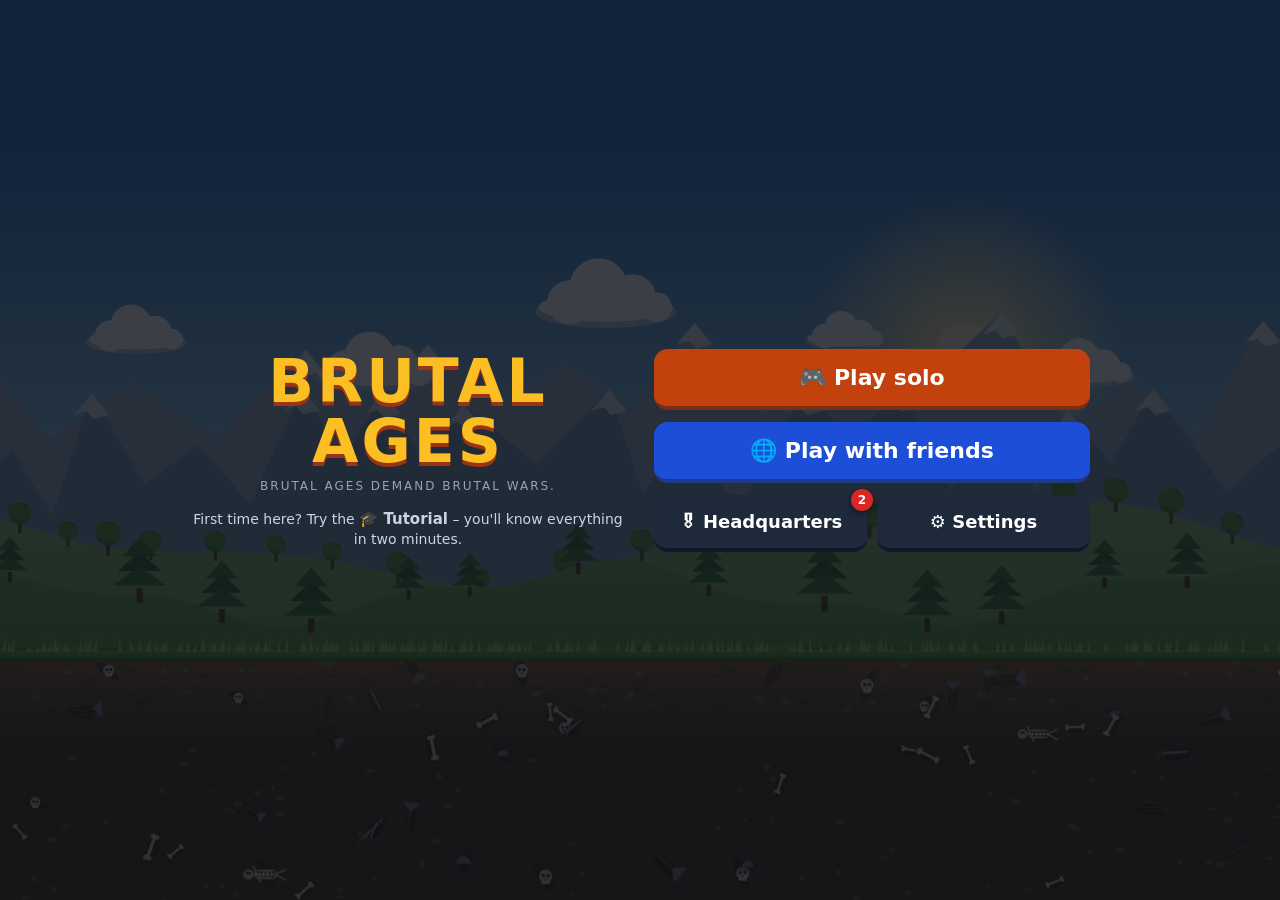
<file: index.html>
<!doctype html>
<html lang="cs">
<head>
<meta charset="utf-8">
<meta name="viewport" content="width=device-width,initial-scale=1,maximum-scale=1,user-scalable=no,viewport-fit=cover">
<title>Brutal Ages</title>
<meta name="description" content="Brutal Ages – brutální válka věků od jeskyní po budoucnost. Hra pro jednoho i pro kámoše online.">
<meta property="og:title" content="Brutal Ages">
<meta property="og:description" content="Brutal ages demand brutal wars.">
<meta property="og:image" content="icons/icon-512.png">
<link rel="stylesheet" href="style.css?v=202611130935">
<link rel="manifest" href="manifest.webmanifest">
<meta name="theme-color" content="#10151f">
<link rel="icon" href="icons/icon-192.png">
<link rel="apple-touch-icon" href="icons/icon-192.png">
</head>
<body>
<canvas id="c"></canvas>
<div id="fps" class="hidden"></div>

<div id="menu" class="overlay">
  <div class="menu-grid">
    <div class="brand">
      <h1>BRUTAL AGES</h1>
      <p class="sub">Brutal ages demand brutal wars.</p>
      <p id="mstatus"></p>
      <div id="updBar" class="upd hidden"></div>
      <div id="apkBar" class="upd hidden"></div>
    </div>
    <div class="actions main-actions">
      <button id="bResume" class="big resume hidden"></button>
      <button id="bSP" class="big">🎮 Hrát sám</button>
      <button id="bMP" class="big">🌐 Hrát s kámoši</button>
      <div class="main-row">
        <button id="bHQ" class="big ghost hq">🎖 Velitelství<span id="hqBadge" class="badge hidden"></span></button>
        <button id="bGS" class="big ghost">⚙ Nastavení</button>
      </div>
    </div>
  </div>
</div>

<div id="spPanel" class="overlay hidden">
  <div class="panel">
    <div class="panel-head">
      <h2>🎮 Hrát sám</h2>
      <button class="ghost panel-close">Zpět</button>
    </div>
    <div class="scroll menu-sub">
      <div class="msec">⚔ Bitva</div>
      <button id="bCamp">🗺 Kampaň <small>45 území ve čtyřech kapitolách</small></button>
      <button id="bSolo">⚔ Proti počítači</button>
      <div class="seg">
        <button data-d="0">Lehká</button>
        <button data-d="1">Normální</button>
        <button data-d="2">Těžká</button>
        <button data-d="3">Nemožná</button>
        <button data-d="4" id="bInsane">🔥 Šílená</button>
      </div>
      <button id="bSurv">♾ Nekonečné přežití <small>vydrž co nejvíc vln</small></button>
      <button id="bWeek" class="ghost gold">🗓 Týdenní přežití <small></small></button>
      <button id="bLastRep" class="ghost hidden">🎬 Poslední bitva <small></small></button>
      <div class="msec">🎯 Výzvy</div>
      <div class="sub-row">
        <button id="bDaily" class="ghost gold">📅 Denní výzva</button>
        <button id="bChal" class="ghost gold">🎯 Výzvy</button>
        <button id="bTut" class="ghost">🎓 Výuka</button>
      </div>
    </div>
  </div>
</div>

<div id="mpPanel" class="overlay hidden">
  <div class="panel">
    <div class="panel-head">
      <h2>🌐 Hrát s kámoši</h2>
      <button class="ghost panel-close">Zpět</button>
    </div>
    <div class="scroll menu-sub">
      <div class="msec">⚔ Nová hra</div>
      <div class="seg seg2" id="netMode">
        <button data-m="duel">⚔ Souboj 1 na 1</button>
        <button data-m="coop">🤝 Spolu proti PC</button>
        <button data-m="2v2">👥 2 na 2</button>
      </div>
      <button id="bHost">Založit online hru</button>
      <div class="msec">🔑 Připojit se</div>
      <div class="row">
        <input id="code" maxlength="5" placeholder="KÓD" autocomplete="off" autocapitalize="characters">
        <button id="bJoin">Připojit</button>
        <button id="bWatch" class="ghost" title="Sledovat hru jako divák">👁</button>
      </div>
      <p id="status"></p>
      <div id="friends"></div>
      <div class="msec">🏆 Komunita</div>
      <div class="sub-row">
        <button id="bLb" class="ghost gold">🌍 Žebříček</button>
        <button id="bClan" class="ghost gold">🛡 Klan</button>
        <button id="bTourOpen" class="ghost gold">🏆 Turnaj</button>
      </div>
    </div>
  </div>
</div>

<div id="hqPanel" class="overlay hidden">
  <div class="panel wide">
    <div class="panel-head">
      <h2>🎖 Velitelství</h2>
      <button class="ghost panel-close">Zpět</button>
    </div>
    <div class="scroll">
      <div class="hq-grid">
        <button id="bProf" class="tile"><span class="ti">👤</span><b>Profil</b><small id="hqProf">úroveň, hodnost a znak</small></button>
        <button id="bGen" class="tile"><span class="ti">🎖</span><b>Generál</b><small id="hqGen">strom dovedností</small></button>
        <button id="bQuest" class="tile"><span class="ti">✅</span><b>Úkoly a skiny</b><small id="hqQuest">denní a týdenní úkoly</small></button>
        <button id="bAch" class="tile"><span class="ti">🏆</span><b>Úspěchy</b><small id="hqAch">sbírka úspěchů</small></button>
        <button id="bFac" class="tile"><span class="ti">🏳️</span><b>Národy</b><small>oblíbený národ pro každou dobu</small></button>
        <button id="bStats" class="tile"><span class="ti">📊</span><b>Statistiky</b><small>výhry, prohry a rekordy</small></button>
        <button id="bFriends" class="tile"><span class="ti">👥</span><b>Přátelé</b><small id="hqFr">hledání, žádosti a porovnání</small></button>
      </div>
    </div>
  </div>
</div>

<div id="gsPanel" class="overlay hidden">
  <div class="panel">
    <div class="panel-head">
      <h2>⚙ Nastavení</h2>
      <button class="ghost panel-close">Zpět</button>
    </div>
    <div class="scroll menu-sub">
      <div class="msec">🔊 Zvuk</div>
      <div class="set-grid">
        <button id="bMusic" class="ghost">Hudba: ZAP</button>
        <button id="bSfx" class="ghost">Zvuky: ZAP</button>
        <button id="bVib" class="ghost">Vibrace: ZAP</button>
      </div>
      <div class="msec">🎨 Grafika</div>
      <div class="seg" id="gfxOpts">
        <button data-g="0">Nízká</button>
        <button data-g="1">Střední</button>
        <button data-g="2">Vysoká</button>
        <button data-g="3">Ultra</button>
      </div>
      <p class="muted" id="gfxNote"></p>
      <div class="set-grid"><button id="bAutoGfx" class="ghost">📉 Auto grafika: ZAP</button><button id="bEco" class="ghost">🔋 Úspora baterie: VYP</button><button id="bFps" class="ghost">📈 Ukazatel FPS: VYP</button></div>
      <div class="msec">🎮 Hra</div>
      <div class="set-grid">
        <button id="bBrutal" class="ghost">🩸 Brutal: VYP</button>
        <button id="bWx" class="ghost">🌦 Počasí: VYP</button>
        <button id="bEvt" class="ghost">⚡ Události: ZAP</button>
        <button id="bLang" class="ghost">🌐</button>
      </div>
      <div id="cloudBox"></div>
      <div class="msec">ℹ️ O hře</div>
      <p id="verInfo" class="muted"></p>
      <div class="set-grid"><button id="bChangelog" class="ghost">📜 Co je nového</button></div>
      <button id="bUpdCheck" class="ghost hidden">🔄 Zkontrolovat aktualizaci</button>
      <p id="keysHelp" class="hidden">⌨ <b>Klávesy:</b> <kbd>1</kbd>–<kbd>9</kbd> tlačítka v liště · <kbd>H</kbd> hrdina · <kbd>Mezerník</kbd> speciál · <kbd>V</kbd> evoluce · <kbd>T</kbd> věže · <kbd>U</kbd> vylepšení · <kbd>Q</kbd><kbd>W</kbd><kbd>E</kbd> útok/drž/ústup · <kbd>R</kbd> vztek · <kbd>Tab</kbd> rychlost · <kbd>Esc</kbd> pauza</p>
    </div>
  </div>
</div>

<div id="cheatPanel" class="overlay hidden">
  <div class="panel">
    <div class="panel-head">
      <h2>🧪 Cheaty</h2>
      <button class="ghost panel-close">Zavřít</button>
    </div>
    <div class="scroll" id="cheatBody"></div>
  </div>
</div>

<div id="clPanel" class="overlay hidden">
  <div class="panel">
    <div class="panel-head">
      <h2>📜 Co je nového</h2>
      <button class="ghost panel-close">Zpět</button>
    </div>
    <div class="scroll" id="clBody"></div>
  </div>
</div>

<div id="unitPanel" class="overlay hidden">
  <div class="panel wide">
    <div class="panel-head">
      <h2>ℹ️ Jednotky</h2>
      <button class="ghost panel-close">Zpět</button>
    </div>
    <div class="scroll" id="uiBody"></div>
  </div>
</div>

<div id="friendsPanel" class="overlay hidden">
  <div class="panel wide">
    <div class="panel-head">
      <h2>👥 Přátelé</h2>
      <button class="ghost panel-close">Zpět</button>
    </div>
    <div class="scroll" id="frBody"></div>
  </div>
</div>

<div id="achPanel" class="overlay hidden">
  <div class="panel">
    <div class="panel-head">
      <h2>Úspěchy <span id="achCount"></span></h2>
      <button class="ghost panel-close">Zavřít</button>
    </div>
    <div id="achList"></div>
  </div>
</div>

<div id="chalPanel" class="overlay hidden">
  <div class="panel">
    <div class="panel-head">
      <h2>Výzvy <span id="chalCount"></span></h2>
      <button class="ghost panel-close">Zavřít</button>
    </div>
    <div class="scroll">
      <div class="colors-head">Barva armády: <b id="colName"></b></div>
      <div id="colors"></div>
      <div id="chalList"></div>
    </div>
  </div>
</div>

<div id="campPanel" class="overlay hidden">
  <div class="panel wide">
    <div class="panel-head">
      <h2>Kampaň <span id="campCount"></span></h2>
      <button class="ghost panel-close">Zavřít</button>
    </div>
    <div class="camp-body">
      <div id="campMap"></div>
      <div id="campBrief"></div>
    </div>
  </div>
</div>

<div id="facPanel" class="overlay hidden">
  <div class="panel">
    <div class="panel-head">
      <h2>Národy</h2>
      <button class="ghost panel-close">Zavřít</button>
    </div>
    <div class="scroll"><div id="facList"></div></div>
  </div>
</div>

<div id="profPanel" class="overlay hidden">
  <div class="panel">
    <div class="panel-head">
      <h2>Profil</h2>
      <button class="ghost panel-close">Zavřít</button>
    </div>
    <div class="scroll" id="profBody"></div>
  </div>
</div>

<div id="tourPanel" class="overlay hidden">
  <div class="panel wide">
    <div class="panel-head">
      <h2>Turnaj party</h2>
      <button class="ghost panel-close">Zavřít</button>
    </div>
    <div class="scroll" id="tourBody"></div>
  </div>
</div>

<div id="weekPanel" class="overlay hidden">
  <div class="panel">
    <div class="panel-head">
      <h2>🗓 Týdenní přežití</h2>
      <button class="ghost panel-close">Zavřít</button>
    </div>
    <div class="scroll" id="weekBody"></div>
  </div>
</div>

<div id="dailyPanel" class="overlay hidden">
  <div class="panel">
    <div class="panel-head">
      <h2>Denní výzva</h2>
      <button class="ghost panel-close">Zavřít</button>
    </div>
    <div class="scroll" id="dailyBody"></div>
  </div>
</div>

<div id="wxPanel" class="overlay hidden">
  <div class="panel">
    <div class="panel-head">
      <h2>Počasí a bojiště</h2>
      <button class="ghost panel-close">Zavřít</button>
    </div>
    <div class="scroll">
      <div id="wxOpts">
        <button data-w="off">Vypnuto</button>
        <button data-w="real" class="wide">📍 Podle skutečného počasí u mě</button>
        <button data-w="clear">☀️ Jasno</button>
        <button data-w="cloudy">☁️ Zataženo</button>
        <button data-w="rain">🌧️ Déšť</button>
        <button data-w="storm">⛈️ Bouřka</button>
        <button data-w="snow">❄️ Sníh</button>
        <button data-w="fog">🌫️ Mlha</button>
        <button data-w="night">🌙 Noc</button>
      </div>
      <p id="wxNow"></p>
      <div class="colors-head">Bojiště</div>
      <div id="fieldOpts">
        <button data-f="meadow">🌳 Louka</button>
        <button data-f="desert">🌵 Poušť</button>
        <button data-f="winter">❄️ Zima</button>
        <button data-f="volcano">🌋 Sopka</button>
        <button data-f="swamp">🐸 Bažina</button>
        <button data-f="forest">🌲 Les</button>
        <button data-f="random">🎲 Náhodně</button>
      </div>
      <p class="muted">Počasí mění jen vzhled. Bojiště má vlastnosti: bažina a sníh zpomalují, v lese střelci nedostřelí tak daleko, v poušti přicházejí písečné bouře a na sopce tryská láva. Režim „podle skutečného počasí“ zjistí přibližnou polohu telefonu a pošle ji zaokrouhlenou (asi na 1 km) jen službě open-meteo.com, která vrátí aktuální počasí. Obnovuje se každých 15 minut.</p>
    </div>
  </div>
</div>

<div id="statPanel" class="overlay hidden">
  <div class="panel">
    <div class="panel-head">
      <h2>Statistiky</h2>
      <button class="ghost panel-close">Zavřít</button>
    </div>
    <div class="scroll">
      <div id="statBody"></div>
    </div>
  </div>
</div>

<div id="rotate" class="overlay">Otoč telefon na šířku ↻</div>

<div id="genPanel" class="overlay hidden">
  <div class="panel wide">
    <div class="panel-head"><h2>🎖 Generál</h2><button class="ghost panel-close">Zpět</button></div>
    <div class="scroll" id="genBody"></div>
  </div>
</div>
<div id="questPanel" class="overlay hidden">
  <div class="panel">
    <div class="panel-head"><h2>✅ Úkoly a skiny</h2><button class="ghost panel-close">Zpět</button></div>
    <div class="scroll" id="questBody"></div>
  </div>
</div>
<div id="bstPanel" class="overlay hidden">
  <div class="panel wide">
    <div class="panel-head"><h2>📊 Statistiky bitvy</h2><button class="ghost panel-close">Zpět</button></div>
    <div class="scroll" id="bstBody"></div>
  </div>
</div>

<div id="lbPanel" class="overlay hidden">
  <div class="panel wide">
    <div class="panel-head"><h2>🌍 Online žebříček</h2><button class="ghost panel-close">Zpět</button></div>
    <div class="scroll" id="lbBody"></div>
  </div>
</div>

<div id="clanPanel" class="overlay hidden">
  <div class="panel wide">
    <div class="panel-head"><h2>🛡 Klan</h2><button class="ghost panel-close">Zpět</button></div>
    <div class="scroll" id="clanBody"></div>
  </div>
</div>

<div id="invPanel" class="overlay hidden">
  <div class="panel inv">
    <h2>📨 Pozvánka do hry</h2>
    <p id="invText"></p>
    <div class="row"><button id="bInvYes">✔ Přijmout</button><button id="bInvNo" class="ghost">Odmítnout</button></div>
  </div>
</div>

<script src="lib/peerjs.min.js?v=202611130935"></script>
<script src="js/i18n.js?v=202611130935"></script>
<script src="js/build.js?v=202611130935"></script>
<script src="js/errlog.js?v=202611130935"></script>
<script src="js/data.js?v=202611130935"></script>
<script src="js/core.js?v=202611130935"></script>
<script src="js/ai.js?v=202611130935"></script>
<script src="js/snapshot.js?v=202611130935"></script>
<script src="js/net.js?v=202611130935"></script>
<script src="js/render.js?v=202611130935"></script>
<script src="js/units.js?v=202611130935"></script>
<script src="js/weapons.js?v=202611130935"></script>
<script src="js/animals.js?v=202611130935"></script>
<script src="js/heavy.js?v=202611130935"></script>
<script src="js/bossart.js?v=202611130935"></script>
<script src="js/world.js?v=202611130935"></script>
<script src="js/base-kit.js?v=202611130935"></script>
<script src="js/bases-early.js?v=202611130935"></script>
<script src="js/bases-late.js?v=202611130935"></script>
<script src="js/turrets.js?v=202611130935"></script>
<script src="js/turret-art.js?v=202611130935"></script>
<script src="js/fx.js?v=202611130935"></script>
<script src="js/gore.js?v=202611130935"></script>
<script src="js/hud.js?v=202611130935"></script>
<script src="js/buttons.js?v=202611130935"></script>
<script src="js/frame.js?v=202611130935"></script>
<script src="js/meta.js?v=202611130935"></script>
<script src="js/audio.js?v=202611130935"></script>
<script src="js/ui.js?v=202611130935"></script>
<script src="js/weather.js?v=202611130935"></script>
<script src="js/campaign.js?v=202611130935"></script>
<script src="js/modes.js?v=202611130935"></script>
<script src="js/extras.js?v=202611130935"></script>
<script src="js/gen.js?v=202611130935"></script>
<script src="js/lb.js?v=202611130935"></script>
<script src="js/surv.js?v=202611130935"></script>
<script src="js/weekly.js?v=202611130935"></script>
<script src="js/season.js?v=202611130935"></script>
<script src="js/cloud.js?v=202611130935"></script>
<script src="js/friends.js?v=202611130935"></script>
<script src="js/replay.js?v=202611130935"></script>
<script src="js/cheats.js?v=202611130935"></script>
<script src="js/main.js?v=202611130935"></script>
<script src="js/update.js?v=202611130935"></script>
</body>
</html>
</file>
<file: style.css>
* { box-sizing: border-box; -webkit-tap-highlight-color: transparent; }
html, body { margin: 0; height: 100%; background: #10151f; overflow: hidden; touch-action: none;
  font-family: system-ui, -apple-system, Segoe UI, Roboto, sans-serif; color: #f1f5f9; user-select: none; }
#c { display: block; position: fixed; inset: 0; }   /* jen herní plátno – graf ve statistikách bitvy musí zůstat v panelu */

.overlay { position: fixed; inset: 0; display: flex; flex-direction: column; align-items: center;
  justify-content: center; gap: 10px; background: rgba(10, 14, 22, .8); z-index: 5; padding: 16px; }
.overlay.hidden { display: none; }

.menu-grid { display: grid; grid-template-columns: 1fr 1fr; gap: 28px; align-items: center; max-width: 900px; width: 100%; }
.brand { text-align: center; }
.actions { display: flex; flex-direction: column; gap: 8px; align-items: stretch; }

h1 { margin: 0; font-size: clamp(30px, 6vw, 60px); letter-spacing: 3px; font-weight: 900; line-height: 1;
  color: #fbbf24; text-shadow: 0 4px 0 #9a3412; }
.sub { margin: 8px 0 16px; color: #94a3b8; letter-spacing: 2px; text-transform: uppercase; font-size: 12px; }

button { font: inherit; font-weight: 700; font-size: 17px; color: #fff; background: #c2410c; border: 0;
  border-bottom: 4px solid #7c2d12; border-radius: 10px; padding: 10px 18px; }
button:active { transform: translateY(2px); border-bottom-width: 2px; }
#bHost { background: #1d4ed8; border-bottom-color: #1e3a8a; }
.row { display: flex; gap: 8px; justify-content: center; }
.row input { flex: 1; min-width: 0; }
#bJoin { background: #15803d; border-bottom-color: #14532d; }
button.ghost { background: #1e293b; border-bottom-color: #0f172a; font-size: 13px; padding: 8px 12px; }
.row.small { flex-wrap: wrap; }

.seg { display: grid; grid-template-columns: repeat(4, 1fr); gap: 4px; margin: -2px 0 6px; }
.seg button { font-size: 12px; padding: 7px 4px; background: #1e293b; border-bottom: 3px solid #0f172a; color: #94a3b8; }
.seg.seg2 { grid-template-columns: 1fr 1fr; margin-top: -4px; }
.cb-btns { display: flex; gap: 8px; margin-top: auto; }
.cb-btns button { flex: 1; }
#bCampCoop { background: #1d4ed8; border-bottom-color: #1e3a8a; font-size: 14px; }
.seg button.on { background: #fbbf24; color: #3b1d06; border-bottom-color: #b45309; }

input { font: inherit; font-size: 20px; font-weight: 800; letter-spacing: 6px; text-transform: uppercase;
  text-align: center; border-radius: 10px; border: 2px solid #334155; background: #0f172a; color: #fff; padding: 8px; }
#status { min-height: 40px; text-align: center; color: #cbd5e1; margin: 2px 0 0; line-height: 1.45; font-size: 14px; }
#status b { font-size: 26px; letter-spacing: 6px; color: #fde68a; user-select: text; }

.panel { background: #151c2b; border: 2px solid #e5c04a; border-radius: 16px; width: min(640px, 100%);
  max-height: 100%; display: flex; flex-direction: column; overflow: hidden; }
.panel-head { display: flex; justify-content: space-between; align-items: center; padding: 12px 16px; border-bottom: 1px solid #263046; }
h2 { margin: 0; font-size: 20px; color: #fde68a; }
h2 span { color: #94a3b8; font-size: 15px; margin-left: 6px; }
#achList { overflow-y: auto; padding: 10px 14px 14px; display: grid; grid-template-columns: 1fr 1fr; gap: 8px; touch-action: pan-y; }
.ach { display: flex; gap: 10px; align-items: center; padding: 8px 10px; border-radius: 10px; background: #0f1522; opacity: .55; }
.ach.got { opacity: 1; background: #2a1f08; box-shadow: inset 0 0 0 1px #a16207; }
.ach .ico { font-size: 22px; }
.ach b { display: block; font-size: 14px; }
.ach small { color: #94a3b8; font-size: 12px; }

button.ghost.gold { background: #a16207; border-bottom-color: #713f12; }
.row.small + .row.small { margin-top: 6px; }
.scroll { overflow-y: auto; padding: 10px 14px 14px; touch-action: pan-y; }
.muted { color: #94a3b8; font-size: 13px; margin: 6px 0; }

.colors-head { font-size: 14px; color: #cbd5e1; margin-bottom: 8px; }
.colors-head b { color: #fde68a; }
#colors { display: flex; flex-wrap: wrap; gap: 8px; margin-bottom: 14px; }
.sw { width: 40px; height: 40px; padding: 0; border-radius: 50%; border: 3px solid #0f172a; font-size: 14px; }
.sw.on { border-color: #fde68a; box-shadow: 0 0 0 2px #a16207; }
.sw.locked { filter: grayscale(.85) brightness(.55); }
.sw.small { width: 22px; height: 22px; flex: none; border-width: 2px; display: inline-block; }
#chalList { display: grid; grid-template-columns: 1fr 1fr; gap: 8px; }
.ch { display: flex; gap: 10px; align-items: center; padding: 8px 10px; border-radius: 10px; background: #0f1522; }
.ch.got { background: #12261a; box-shadow: inset 0 0 0 1px #15803d; }
.ch-txt { flex: 1; min-width: 0; }
.ch-txt b { display: block; font-size: 14px; }
.ch-txt small { color: #94a3b8; font-size: 12px; }
.ch button { font-size: 13px; padding: 6px 12px; }

.nick { display: flex; flex-direction: column; gap: 6px; font-size: 13px; color: #94a3b8; margin-bottom: 12px; }
.nick input { font-size: 18px; letter-spacing: 1px; text-transform: none; text-align: left; padding: 6px 10px; }
#statBody { display: grid; grid-template-columns: 1fr 1fr; gap: 18px; }
#statBody h3 { margin: 0 0 6px; font-size: 14px; color: #fde68a; }
#statBody h3:not(:first-child) { margin-top: 14px; }
#statBody h3 small { color: #64748b; font-weight: 600; margin-left: 4px; }
.st-row { display: flex; justify-content: space-between; padding: 5px 0; border-bottom: 1px solid #1e293b; font-size: 14px; }
.st-row b { color: #fff; }

#wxOpts { display: grid; grid-template-columns: repeat(4, 1fr); gap: 6px; }
#wxOpts button { font-size: 13px; padding: 8px 6px; background: #1e293b; border-bottom: 3px solid #0f172a; color: #cbd5e1; }
#wxOpts button.wide { grid-column: span 3; }
#wxOpts button.on { background: #fbbf24; color: #3b1d06; border-bottom-color: #b45309; }
#wxNow { min-height: 20px; margin: 12px 0 4px; font-size: 14px; color: #cbd5e1; }
#wxNow b { color: #fde68a; }

#bCamp { background: #a16207; border-bottom-color: #713f12; }
.panel.wide { width: min(1000px, 100%); }
.camp-body { display: flex; gap: 12px; padding: 10px 12px 12px; min-height: 0; overflow-y: auto; touch-action: pan-y; }
#campMap { flex: 3; min-width: 0; }
#campMap svg { display: block; width: 100%; height: auto; border-radius: 12px; }
#campMap .age { font: 800 15px system-ui; fill: #f5e6c4; text-anchor: middle; letter-spacing: 1px; paint-order: stroke; stroke: #0f2140; stroke-width: 4px; }
#campMap .ic { font-size: 34px; text-anchor: middle; dominant-baseline: middle; pointer-events: none; }
#campMap .st { font: 700 15px system-ui; fill: #fde68a; text-anchor: middle; pointer-events: none; paint-order: stroke; stroke: #1a1a1a; stroke-width: 3px; }
#campMap .cell.open { cursor: pointer; }
#campMap .cell.next polygon { animation: pulse 1.4s ease-in-out infinite; }
@keyframes pulse { 50% { stroke: #fff7d6; stroke-width: 6px; } }
#campBrief { flex: 2; min-width: 220px; display: flex; flex-direction: column; gap: 8px; }
.cb-head { display: flex; gap: 10px; align-items: center; }
.cb-ic { font-size: 34px; }
.cb-head small { color: #94a3b8; font-size: 12px; }
.cb-head h3 { margin: 0; font-size: 20px; color: #fde68a; }
.cb-story { margin: 0; font-size: 14px; line-height: 1.45; color: #e2e8f0; }
.cb-meta { font-size: 13px; color: #cbd5e1; line-height: 1.5; }
.cb-stars { list-style: none; margin: 0; padding: 0; font-size: 13px; color: #94a3b8; }
.cb-stars li.got { color: #fde68a; }
#bCampGo { margin-top: auto; }
@media (max-width: 700px) { .camp-body { flex-direction: column; } }

#rotate { display: none; font-size: 22px; font-weight: 700; z-index: 10; }
@media (orientation: portrait) and (pointer: coarse) { #rotate { display: flex; } }
@media (max-height: 380px) {
  h1 { font-size: 34px; } .sub { margin-bottom: 10px; }
  button { font-size: 15px; padding: 8px 14px; } .actions { gap: 6px; }
}

#dailyBody { display: flex; flex-direction: column; gap: 10px; }
#dailyBody h3 { margin: 0; font-size: 20px; color: #fde68a; }
#dailyBody .cb-btns { margin-top: 4px; }

#fieldOpts { display: grid; grid-template-columns: repeat(5, 1fr); gap: 6px; margin-bottom: 8px; }
#fieldOpts button { font-size: 13px; padding: 8px 4px; background: #1e293b; border-bottom: 3px solid #0f172a; color: #cbd5e1; }
#fieldOpts button.on { background: #fbbf24; color: #3b1d06; border-bottom-color: #b45309; }

#statBody .st-row.me span { color: #fde68a; font-weight: 800; }
#statBody .st-row small { color: #94a3b8; font-weight: 600; margin-left: 4px; }


/* hlavní menu a podnabídky */
.main-actions { gap: 12px; }
button.big { font-size: 22px; padding: 16px 18px; border-radius: 14px; }
#bSP { background: #c2410c; border-bottom-color: #7c2d12; }
#bMP { background: #1d4ed8; border-bottom-color: #1e3a8a; }
#mstatus { min-height: 20px; margin: 4px 0 0; color: #cbd5e1; font-size: 14px; line-height: 1.4; }
.menu-sub { display: flex; flex-direction: column; gap: 8px; }
.menu-sub > * { flex-shrink: 0; }   /* v posuvném panelu se položky nesmí smrštit (jinak obsah přeteče přes další) */
.sub-row { display: flex; flex-wrap: wrap; gap: 8px; }
.sub-row button { flex: 1; }
.set-grid { display: grid; grid-template-columns: repeat(3, 1fr); gap: 6px; }
#gfxOpts { margin: 0; }
/* národ */
#facList { display: grid; grid-template-columns: 1fr 1fr; gap: 8px; }
.fac { display: flex; gap: 10px; align-items: center; text-align: left; background: #1e293b; border-bottom-color: #0f172a; padding: 10px; }
.fac.on { background: #3a2a0a; box-shadow: inset 0 0 0 2px #e5c04a; }
.fac-ic { font-size: 28px; }
.fac-t b { display: block; font-size: 15px; }
.fac-t small { color: #cbd5e1; font-weight: 500; font-size: 12px; }
/* profil */
.prof-head { display: flex; gap: 14px; align-items: center; margin-bottom: 12px; }
.prof-lvl { width: 58px; height: 58px; border-radius: 50%; display: grid; place-items: center; font: 900 26px system-ui; color: #3b1d06; background: #fbbf24; box-shadow: 0 0 0 3px #a16207; }
.prof-info { flex: 1; }
.prof-info b { font-size: 18px; color: #fde68a; }
.prof-info small { display: block; color: #94a3b8; font-size: 12px; margin: 2px 0 6px; }
.prof-bar { height: 8px; border-radius: 4px; background: #0f172a; overflow: hidden; }
.prof-bar i { display: block; height: 100%; background: #f59e0b; }
#embList { display: flex; flex-wrap: wrap; gap: 6px; margin-bottom: 10px; }
.emb { width: 52px; height: 52px; padding: 0; font-size: 24px; background: #1e293b; border-bottom-color: #0f172a; line-height: 1; }
.emb small { display: block; font-size: 9px; color: #94a3b8; }
.emb.on { box-shadow: inset 0 0 0 2px #e5c04a; background: #3a2a0a; }
.emb.locked { opacity: .6; font-size: 14px; }
/* turnaj */
.tour-name { margin: 0 0 10px; color: #fde68a; font-size: 17px; }
.tour-br { display: flex; gap: 14px; overflow-x: auto; padding-bottom: 6px; }
.tour-col { display: flex; flex-direction: column; justify-content: space-around; gap: 10px; min-width: 150px; }
.tour-col small { color: #94a3b8; font-weight: 700; }
.tour-m { background: #0f1522; border-radius: 8px; overflow: hidden; box-shadow: inset 0 0 0 1px #263046; }
.tour-m div { padding: 6px 10px; font-size: 14px; }
.tour-m div + div { border-top: 1px solid #263046; }
.tour-m .w { background: #14532d; color: #fff; font-weight: 800; }
.tour-m .me { color: #fde68a; }
#tourBody details { margin-top: 12px; }
#tourBody summary { cursor: pointer; font-weight: 800; color: #fde68a; margin-bottom: 8px; }
#tourName { font-size: 16px; letter-spacing: 0; text-transform: none; text-align: left; width: 100%; margin-bottom: 8px; }
#tourPick { display: grid; grid-template-columns: 1fr 1fr; gap: 6px; }
#tourPick label { display: flex; gap: 8px; align-items: center; font-size: 14px; }
#tourPick input { width: 18px; height: 18px; padding: 0; }
#netMode { grid-template-columns: repeat(3, 1fr); margin: 0; }
#status { min-height: 0; }

.lobby { display: flex; gap: 14px; justify-content: center; flex-wrap: wrap; margin: 6px 0; font-size: 14px; }
#bLobbyGo { margin-top: 6px; background: #15803d; border-bottom-color: #14532d; }

.fac-age h3 { margin: 12px 0 6px; font-size: 15px; color: #fde68a; }
.fac-grid { display: grid; grid-template-columns: 1fr 1fr; gap: 6px; }
#facList { display: block; }
.fac-t small { display: block; }

.extreme { color: #fca5a5; font-weight: 800; font-size: 14px; margin: 4px 0; }


/* oznámení úspěchu v menu (nad všemi panely) */
#toast { position: fixed; top: 12px; left: 50%; transform: translate(-50%, -140%); z-index: 50; display: flex; gap: 12px; align-items: center;
  min-width: 280px; max-width: 92vw; padding: 10px 18px 10px 14px; border-radius: 14px; border: 2px solid #e5c04a;
  background: linear-gradient(#3a2a0a, #1c1405); box-shadow: 0 6px 18px rgba(0,0,0,.5); transition: transform .25s ease, opacity .25s; opacity: 0; pointer-events: none; }
#toast.show { transform: translate(-50%, 0); opacity: 1; }
#toast.hidden { display: none; }
#toast .t-ico { font-size: 26px; }
#toast small { display: block; color: #fde68a; font-size: 11px; font-weight: 800; letter-spacing: .5px; }
#toast b { display: block; color: #fff; font-size: 17px; }

/* pokračování v rozehrané hře */
button.resume { background: linear-gradient(180deg, #16a34a, #15803d); border-color: #4ade80; display: flex; flex-direction: column; align-items: center; line-height: 1.15; }
button.resume small { font-size: 0.62em; font-weight: 600; opacity: 0.85; margin-top: 2px; }
button.resume.hidden { display: none; }

/* nedávní soupeři a pozvánky */
#friends h3 { margin: 12px 0 6px; font-size: 15px; color: #e5c04a; }
#friends .friend { display: flex; justify-content: space-between; align-items: center; gap: 8px; padding: 6px 0; border-bottom: 1px solid #263046; }
#friends .friend small { opacity: 0.7; margin-left: 4px; }
#friends .friend button { padding: 6px 12px; font-size: 14px; }
#invPanel { z-index: 60; }
.panel.inv { padding: 18px; text-align: center; width: min(420px, 100%); }
.panel.inv h2 { margin: 0 0 8px; }
.panel.inv p { font-size: 17px; margin: 0 0 14px; }

/* nápověda ke klávesám (jen počítač) */
#keysHelp { font-size: 13px; line-height: 1.6; opacity: .85; margin-top: 10px; }
#keysHelp.hidden { display: none; }
#keysHelp kbd { background: #263046; border: 1px solid #3b4556; border-radius: 4px; padding: 0 5px; font-family: inherit; font-size: 12px; }

/* lišty aktualizací v menu */
.upd { margin-top: 8px; padding: 8px 10px; border-radius: 10px; background: rgba(22,163,74,.18); border: 1px solid #16a34a; font-size: 14px; font-weight: 600; display: flex; gap: 8px; align-items: center; justify-content: center; flex-wrap: wrap; }
.upd.hidden { display: none; }
.upd button { padding: 5px 12px; font-size: 13px; }

/* generál */
.gen-pts { font-size: 18px; margin-bottom: 10px; } .gen-pts b { color: #fde047; font-size: 26px; }
.gen-tree { display: grid; grid-template-columns: repeat(3, 1fr); gap: 10px; }
.gen-br h3 { margin: 4px 0 8px; color: #e5c04a; }
.gen-n { display: block; width: 100%; text-align: left; margin-bottom: 6px; padding: 8px 10px; font-size: 13px; line-height: 1.3; background: #1e293b; border: 1px solid #334155; opacity: .55; }
.gen-n small { display: block; opacity: .75; margin-top: 2px; }
.gen-n.have { background: #14532d; border-color: #22c55e; opacity: 1; }
.gen-n.can { background: #3a2a0a; border-color: #fbbf24; opacity: 1; cursor: pointer; }
.gen-n.cap { border-width: 2px; }
.gen-h { margin: 16px 0 8px; color: #e5c04a; } .gen-h small { color: #94a3b8; font-weight: 500; }
.gen-terr { display: flex; flex-wrap: wrap; gap: 6px; } .gen-terr span { padding: 4px 8px; border-radius: 8px; background: #1e293b; font-size: 12px; opacity: .6; }
.gen-terr span.on { opacity: 1; border: 1px solid #22c55e; } .gen-terr span.att { opacity: 1; border: 1px solid #ef4444; color: #fca5a5; }
.gen-gear { display: grid; grid-template-columns: repeat(auto-fill, minmax(220px, 1fr)); gap: 8px; font-size: 13px; }
.gen-gear div { background: #1e293b; border-radius: 10px; padding: 8px; } .gen-gear span { opacity: .45; font-size: 12px; } .gen-gear span.on { opacity: 1; color: #fde047; }
@media (max-width: 700px) { .gen-tree { grid-template-columns: 1fr; } }
/* úkoly a skiny */
#questBody h3 { color: #e5c04a; margin: 12px 0 6px; } #questBody h3 small { color: #94a3b8; font-weight: 500; }
.q-row { position: relative; background: #1e293b; border-radius: 10px; padding: 8px 10px; margin-bottom: 6px; overflow: hidden; display: flex; justify-content: space-between; gap: 8px; flex-wrap: wrap; }
.q-row i { position: absolute; left: 0; bottom: 0; height: 3px; background: #22c55e; } .q-row.ok { border: 1px solid #22c55e; } .q-row small { opacity: .75; }
.skins { display: grid; grid-template-columns: repeat(auto-fill, minmax(140px, 1fr)); gap: 8px; }
.skin { display: flex; flex-direction: column; align-items: center; gap: 4px; padding: 10px; background: #1e293b; border: 1px solid #334155; font-size: 14px; }
.skin small { opacity: .7; font-size: 11px; } .skin.on { border: 2px solid #fbbf24; } .skin.locked { opacity: .45; }
.skin .sw { width: 42px; height: 42px; border-radius: 50%; border: 2px solid #0b1020; }
/* statistiky bitvy */
#bstChart { width: 100%; height: auto; border-radius: 10px; display: block; margin: 6px 0 10px; }
.bst-legend { display: flex; gap: 18px; font-weight: 700; } table.bst { width: 100%; border-collapse: collapse; font-size: 14px; }
table.bst td, table.bst th { padding: 5px 8px; border-bottom: 1px solid #263046; text-align: right; } table.bst td:first-child, table.bst th:first-child { text-align: left; }
/* kampaň: obrana */
button.def { background: linear-gradient(180deg, #b91c1c, #7f1d1d); }
#campMap text.att { font-size: 26px; animation: attp 1s infinite alternate; } @keyframes attp { from { opacity: .4 } to { opacity: 1 } }
.seg button[data-d="4"].locked { opacity: .45; }
#bstChart { height: 200px; object-fit: fill; }

/* online žebříček */
table.lb td:nth-child(2), table.lb th:nth-child(2) { text-align: left; } table.lb tr.me td { background: rgba(229,192,74,.15); color: #fde68a; }
#bUpdCheck.hidden { display: none; } #verInfo { margin-top: 12px; font-size: 13px; }
.lb-tabs { margin-bottom: 10px; } .ctag { color: #7dd3fc; font-weight: 700; }

/* cloud a klany */
#cloudBox h3, #clanBody h3 { color: #e5c04a; margin: 14px 0 6px; }
.bigcode { font-size: 22px; letter-spacing: 2px; color: #fde047; }
.clan-head { font-size: 20px; margin-bottom: 6px; } .ctag.big { font-size: 22px; }
#cloudBox .row, #clanBody .row { margin-bottom: 8px; }
#spPanel .seg { grid-template-columns: repeat(5, 1fr); display: grid; }

/* přehlednější menu: sekce, dlaždice velitelství */
.msec { margin: 14px 0 6px; font-size: 13px; font-weight: 800; letter-spacing: 1px; text-transform: uppercase; color: #e5c04a; opacity: .9; border-bottom: 1px solid #263046; padding-bottom: 4px; }
.msec:first-child { margin-top: 2px; }
.menu-sub > button small { display: block; font-size: 12px; font-weight: 600; opacity: .92; }
.main-row { display: grid; grid-template-columns: 1fr 1fr; gap: 10px; }
.main-row .big { font-size: 18px; }
.hq { position: relative; }
.badge { position: absolute; top: -6px; right: -6px; min-width: 22px; height: 22px; padding: 0 6px; border-radius: 11px; background: #dc2626; color: #fff; font-size: 12px; font-weight: 800; line-height: 22px; box-shadow: 0 2px 6px rgba(0,0,0,.4); }
.badge.hidden { display: none; }
.hq-grid { display: grid; grid-template-columns: repeat(3, 1fr); gap: 10px; }
.tile { position: relative; display: flex; flex-direction: column; align-items: center; gap: 4px; padding: 16px 10px; background: #1e293b; border: 1px solid #334155; border-radius: 14px; text-align: center; }
.tile:hover { border-color: #e5c04a; }
.tile .ti { font-size: 34px; line-height: 1; }
.tile b { font-size: 16px; } .tile small { font-size: 12px; color: #cbd5e1; }
@media (max-width: 640px) { .hq-grid { grid-template-columns: repeat(2, 1fr); } }
#rotate.show { display: flex; }

/* changelog */
#clBody .cl-v { margin: 14px 0 4px; font-weight: 800; color: #e5c04a; } #clBody .cl-v:first-child { margin-top: 0; }
#clBody .cl-v small { color: #94a3b8; font-weight: 600; margin-left: 6px; }
#clBody ul { margin: 0; padding-left: 20px; color: #e2e8f0; font-size: 14px; line-height: 1.45; } #clBody li { margin: 2px 0; }

/* čekárna 2 na 2: přesun hráče do druhého týmu */
.lobby .lp { white-space: nowrap; }
.lobby button.mini { padding: 1px 7px; font-size: 13px; min-height: 0; margin-left: 2px; }
#bLobbyBot, #bLobbySwap { margin-top: 6px; }

/* přátelé */
.fr-me { text-align: center; margin: 2px 0 10px; } .fr-me .bigcode { font-size: 22px; letter-spacing: 3px; color: #fde68a; user-select: text; }
button.mini { padding: 3px 9px; font-size: 13px; min-height: 0; }
#frBody .friend, #clanBody .friend { display: flex; justify-content: space-between; align-items: center; gap: 8px; padding: 6px 0; border-bottom: 1px solid #263046; flex-wrap: wrap; }
#frBody .friend small, #clanBody .friend small { color: #94a3b8; margin-left: 4px; } #frBody .friend button, #clanBody .friend button { padding: 6px 11px; font-size: 14px; }
table.cmp td.win { color: #4ade80; font-weight: 800; } table.cmp { margin-top: 8px; }
#frQ { letter-spacing: normal; text-transform: none; text-align: left; font-size: 15px; font-weight: 600; }

/* informace o jednotkách */
.ucards { display: grid; grid-template-columns: repeat(auto-fill, minmax(150px, 1fr)); gap: 8px; }
.ucard { background: #1e293b; border: 2px solid #334155; border-radius: 12px; padding: 8px; display: flex; flex-direction: column; gap: 6px; }
.ucard.spec { border-color: #e5c04a; } .ucard.hero { border-color: #a78bfa; }
.uc-head { display: flex; align-items: center; gap: 6px; } .uc-head canvas { width: 64px; height: 54px; background: #0f1522; border-radius: 8px; flex: none; }
.uc-head b { font-size: 15px; line-height: 1.15; color: #fde68a; }
.uc-grid { display: grid; grid-template-columns: 1fr 1fr; gap: 3px 6px; font-size: 13px; font-weight: 700; } .uc-grid .wide { grid-column: span 2; }
.ucard small { font-size: 12px; color: #cbd5e1; line-height: 1.3; }
/* zprávy mezi přáteli */
.chat { max-height: 210px; overflow-y: auto; display: flex; flex-direction: column; gap: 6px; margin: 8px 0; padding: 8px; background: #0f1522; border-radius: 10px; }
.chat .cm { align-self: flex-start; max-width: 78%; background: #1e293b; border-radius: 12px 12px 12px 4px; padding: 6px 10px; display: flex; flex-direction: column; }
.chat .cm.me { align-self: flex-end; background: #1d4ed8; border-radius: 12px 12px 4px 12px; }
.chat .cm span { font-size: 14px; white-space: pre-wrap; word-break: break-word; } .chat .cm small { font-size: 10px; opacity: .65; align-self: flex-end; }
#chatIn { letter-spacing: normal; text-transform: none; text-align: left; font-size: 15px; font-weight: 600; }
.badge-in { font-style: normal; background: #dc2626; color: #fff; border-radius: 9px; padding: 0 6px; font-size: 11px; margin-left: 3px; }

/* ukazatel FPS v rohu (nad vším, neblokuje klepnutí) */
#fps { position: fixed; bottom: max(4px, env(safe-area-inset-bottom)); left: max(6px, env(safe-area-inset-left)); z-index: 999; pointer-events: none;
  font: 800 11px/1 ui-monospace, Consolas, monospace; padding: 3px 6px; border-radius: 6px; background: rgba(0,0,0,.55); color: #4ade80; }
#fps.mid { color: #facc15; } #fps.low { color: #f87171; } #fps.hidden { display: none; }
.camp-tabs { display: flex; gap: 6px; margin-bottom: 6px; }
.camp-tabs button { flex: 1; padding: 6px 8px; border-radius: 10px; border: 2px solid #334155; background: #1e293b; color: #cbd5e1; font: 700 13px system-ui; cursor: pointer; }
.camp-tabs button.on { border-color: #fbbf24; color: #fde68a; background: #3b2a10; }
.camp-tabs small { opacity: .8; font-weight: 600; margin-left: 4px; }
#campMap text.lockmsg { font-size: 26px; }
#campMap text.crown { font-size: 24px; text-anchor: middle; pointer-events: none; }
.cb-btns button.hero { background: linear-gradient(#b45309, #7c2d12); }
.friend button.live { background: linear-gradient(#16a34a, #166534); animation: pulse 1.6s ease-in-out infinite; }
.q-row.league i { opacity: .45; }
.lg { font-size: 1.05em; }
.cm .rep { margin: 4px 0 0; display: block; }
.wk-rules { display: grid; gap: 8px; margin: 10px 0; }
.wk-rule { display: flex; gap: 10px; align-items: center; background: #1e293b; border: 1px solid #fbbf24; border-radius: 10px; padding: 8px 12px; }
.wk-rule > span { font-size: 26px; }
.wk-rule small { display: block; color: #cbd5e1; }
.cheat-list { display: grid; gap: 8px; margin: 10px 0; }
.cheat-list button { text-align: left; display: flex; justify-content: space-between; align-items: center; background: #1e293b; box-shadow: 0 4px 0 #0f172a; }
.cheat-list button.on { background: linear-gradient(#16a34a, #166534); }
.cheat-list small { opacity: .85; font-weight: 700; }

/* výzva kamaráda odkazem */
#bInvite { margin-top: 10px; padding: 8px 14px; font-size: 14px; }
.invite-url { margin-top: 10px; width: 100%; padding: 8px; font-size: 13px; }
</file>
